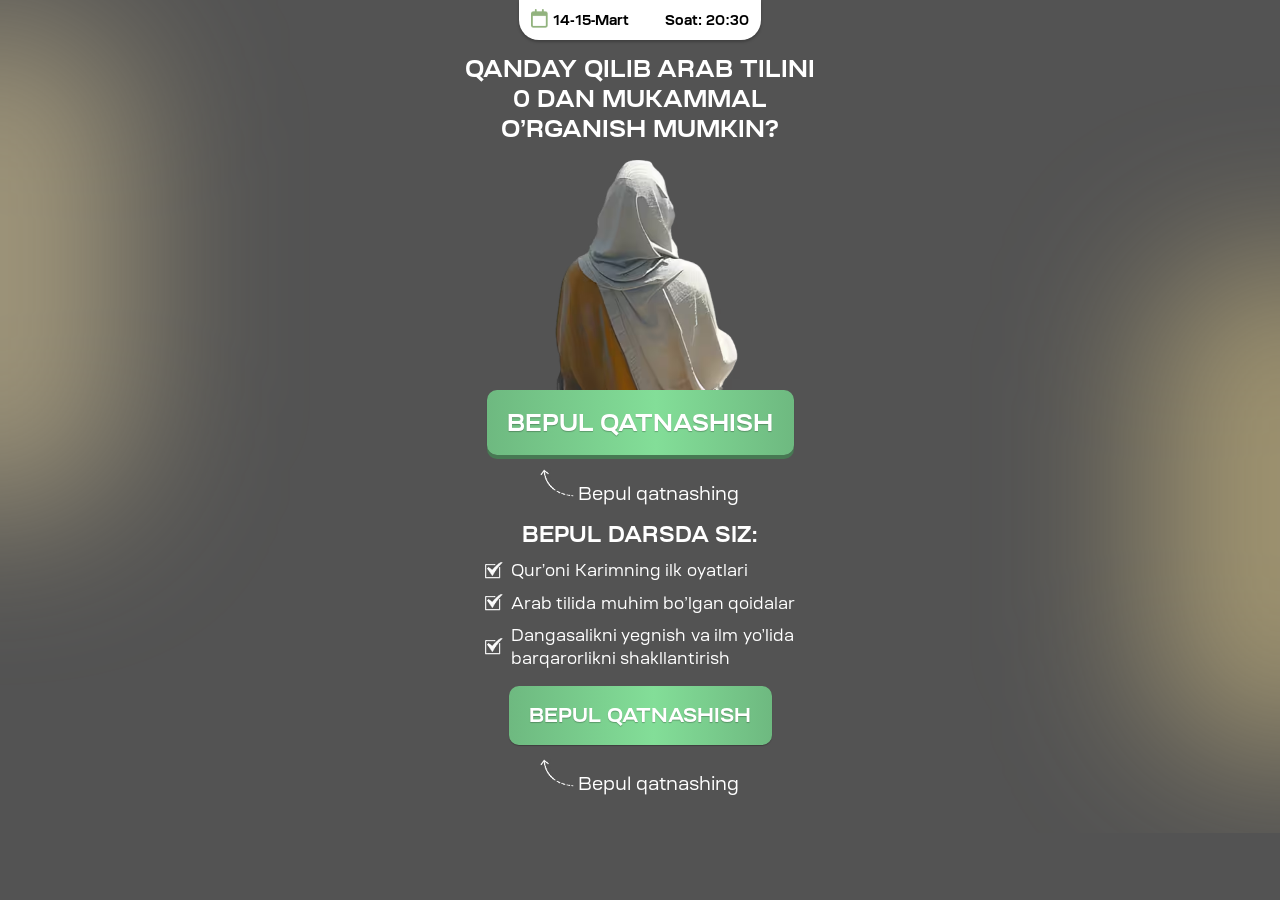
<file: index.html>
<!DOCTYPE html>
<html lang="uz">

<head>
    <meta charset="UTF-8" />
    <meta name="viewport" content="width=device-width, initial-scale=1.0" />
    <title>Hafsa</title>

    <style>
        *{margin:0;padding:0;box-sizing:border-box}html, body{overflow-x:hidden}body{background-color:#535353}.skip-link{position:absolute;left:-9999px;top:auto}.skip-link:focus{left:10px;top:10px;background:#000;color:#fff;padding:10px;z-index:9999;border-radius:10px}.container{max-width:440px;width:100%;margin:0 auto;padding:10px 10px 0;padding-top:0;display:flex;flex-direction:column;align-items:center;position:relative;z-index:21;font-family:sans-serif}.header{width:100%;background-color:white;box-shadow:0px 2px 3px 0px #00000040;border-radius:0 0 20px 20px;padding:12px;display:flex;align-items:center;justify-content:space-between;margin-bottom:14px;max-width:242px}.header__box{display:flex;align-items:center;gap:5px}.header__text{font-family:Ruberoid, sans-serif;color:#000;font-weight:700;font-size:14px;line-height:100%}.header__time{font-family:Ruberoid, sans-serif;font-weight:700;font-size:14px;line-height:100%;text-align:center}.title{font-family:Ruberoid, sans-serif;font-weight:700;font-size:clamp(20.5px, 6.3vw, 24px);line-height:125%;text-align:center;text-transform:uppercase;margin-bottom:10px;color:white;position:relative;z-index:30;width:100%}.title span{color:#dd2908}.expert__img{max-width:200px;width:100%;height:auto;margin-bottom:-35px;position:relative;z-index:1}.shaddow__box{position:relative}.shaddow{position:absolute;background-color:#FEE9AB73;filter:blur(80px);top:20px;left:-150px;border-radius:100px;max-width:279px;width:100%;height:490px}.shaddows{position:absolute;background-color:#FFE49673;filter:blur(80px);right:-150px;top:260px;border-radius:100px;max-width:279px;width:100%;height:490px}.event__btn{text-decoration:none;cursor:pointer;max-width:307px;width:100%;display:flex;align-items:center;justify-content:center;border:none;background:linear-gradient(90deg, #6EB980 0%, #83DE98 55%, #6EB980 100%);box-shadow:0px 4px 0px 0px #477953, 0px 1px 1px 0px #00000040;border-radius:10px;padding:15px 0;height:65px;z-index:20;font-family:Ruberoid, sans-serif;color:#fff;text-shadow:0px 1px 1px #00000040;font-weight:700;font-size:24px;line-height:100%;text-align:center;text-transform:uppercase}.arrow{display:flex;align-items:end;justify-content:end}.arrow img{margin-bottom:5px}.arrow__title{font-family:Ruberoid, sans-serif;font-size:18px;font-weight:400;line-height:100%;color:white}
    </style>

    <link rel="stylesheet" href="./css/main.css" media="print" onload="this.media='all'">
    <noscript>
        <link rel="stylesheet" href="./css/main.css">
    </noscript>
</head>

<body>
    <main id="main-content">
        <div class="shaddow__box">
            <div class="shaddow"></div>
            <div class="shaddows"></div>
        </div>
        <div class="wrapper">

            <div class="container">
                <div class="header">
                    <div class="header__box">
                        <img src="./images/calendar.png" alt="Kalendar belgisi" style="margin-top:-3px;"
                            class="header__text__img" width="17" height="19" loading="lazy" decoding="async">
                        <p class="header__text">14-15-Mart</p>
                    </div>
                    <p class="header__time">Soat: 20:30</p>
                </div>

                <h1 class="title">
                    qanday qilib arab tilini <br>
                    0 dan mukammal <br>
                    o’rganish mumkin?
                </h1>

                <img src="./images/speaker.avif" alt="Speaker rasmi" class="expert__img minifyImg" decoding="async"
                    width="200" height="271" loading="lazy">


                <a class="event__btn registerBtn" style="margin-bottom:14px;" href="#">
                    Bepul qatnashish
                </a>

                <div class="arrow" style="margin-bottom:20px;">
                    <img src="./images/arrow.avif" width="38" height="29" loading="lazy" decoding="async" alt="Arrow">
                    <p class="arrow__title">Bepul qatnashing</p>
                </div>

                <h2 class="event__list__title">Bepul darsda siz:</h2>

                <ul class="event__list">
                    <li class="event__list__item">
                        <div class="event__list__item__number">
                            <img src="./images/verfiy.avif" alt="verify" width="18" height="17" decoding="async"
                                loading="lazy">
                        </div>
                        <p class="event__list__item__text">
                            Qur’oni Karimning ilk oyatlari
                        </p>
                    </li>
                    <li class="event__list__item">
                        <div class="event__list__item__number">
                            <img src="./images/verfiy.avif" alt="verify" width="18" height="17" decoding="async"
                                loading="lazy">
                        </div>
                        <p class="event__list__item__text">
                            Arab tilida muhim bo’lgan qoidalar
                        </p>
                    </li>
                    <li class="event__list__item">
                        <div class="event__list__item__number">
                            <img src="./images/verfiy.avif" alt="verify" width="18" height="17" decoding="async"
                                loading="lazy">
                        </div>
                        <p class="event__list__item__text">
                            Dangasalikni yegnish va ilm yo’lida <br> barqarorlikni shakllantirish
                        </p>
                    </li>
                </ul>

                <a class="event__btn registerBtn"
                    style="margin-bottom:14px; box-shadow: 0px 1px 1px 0px #00000040; height: 59px; font-size: 20px; max-width: 263px;"
                    href="#">
                    Bepul qatnashish
                </a>

                <div class="arrow" style="margin-bottom: 40px;">
                    <img src="./images/arrow.avif" width="38" height="29" loading="lazy" decoding="async" alt="arrow">
                    <p class="arrow__title">Bepul qatnashing</p>
                </div>
            </div>
        </div>
    </main>

</body>

</html>
</file>
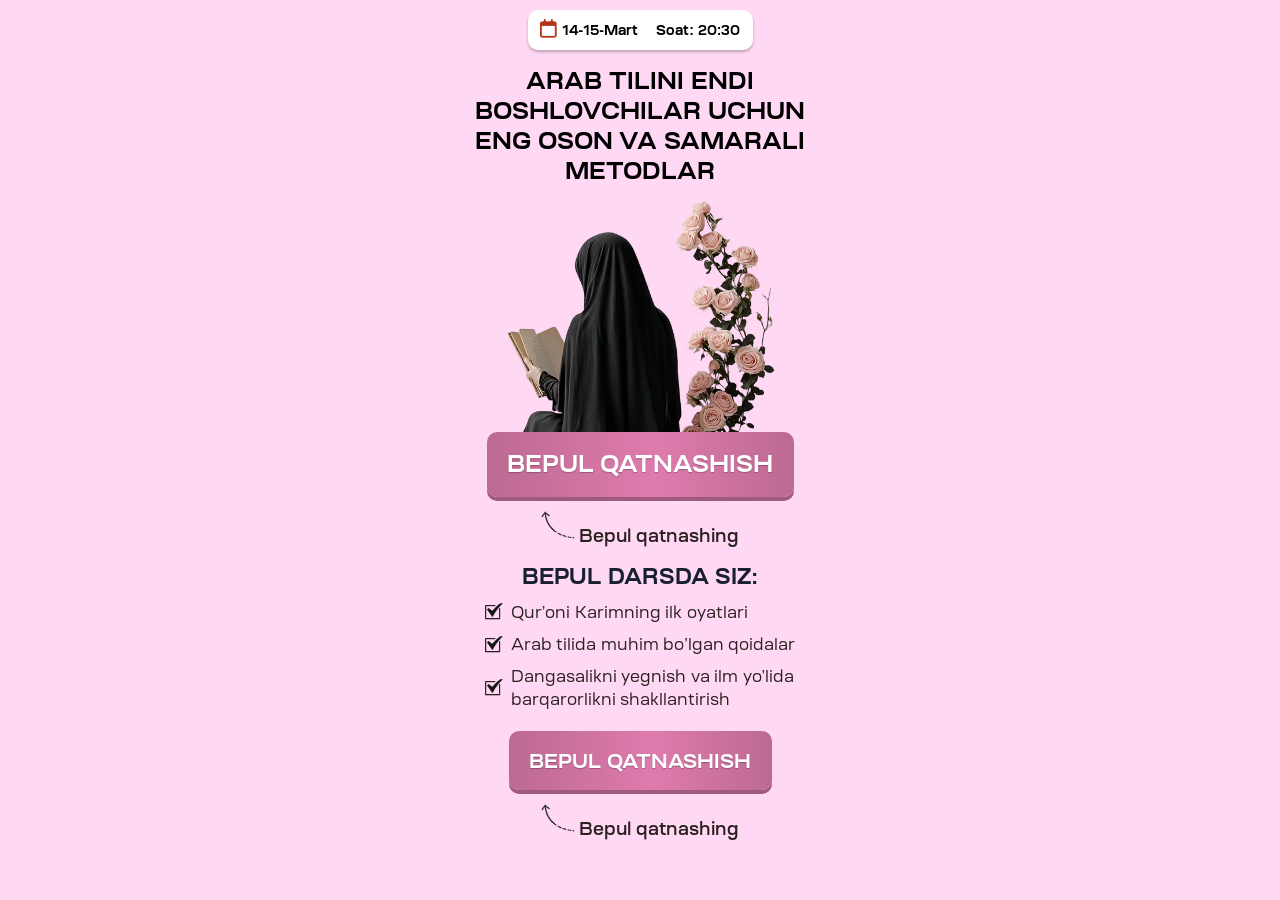
<file: a/index.html>
<!DOCTYPE html>
<html lang="uz">

<head>
    <meta charset="UTF-8" />
    <meta name="viewport" content="width=device-width, initial-scale=1.0" />
    <title>Hafsa</title>

    <style>
    *{margin:0;padding:0;box-sizing:border-box}html, body{overflow-x:hidden}body{background-color:#FFD8F3}.skip-link{position:absolute;left:-9999px;top:auto}.skip-link:focus{left:10px;top:10px;background:#000;color:#fff;padding:10px;z-index:9999;border-radius:10px}.container{max-width:440px;width:100%;margin:0 auto;padding:10px 10px 0;display:flex;flex-direction:column;align-items:center;font-family:sans-serif}.header{width:100%;background-color:white;box-shadow:0px 2px 3px 0px #00000040;border-radius:10px;padding:12px;display:flex;align-items:center;justify-content:space-between;margin-bottom:16px;max-width:225px}.header__box{display:flex;align-items:center;gap:5px}.header__text{font-family:Ruberoid, sans-serif;color:#000;font-weight:700;font-size:14px;line-height:100%;white-space:nowrap}.header__time{font-family:Ruberoid, sans-serif;font-weight:700;font-size:14px;line-height:100%;text-align:center}.title{font-family:Ruberoid, sans-serif;font-weight:700;font-size:clamp(21px, 6.5vw, 24px);line-height:125%;text-align:center;text-transform:uppercase;margin-bottom:10px;width:100%}.title span{color:#dd2908}.expert__img{object-fit:contain;max-width:clamp(260px, 81vw, 270px);width:100%;height:auto;margin-bottom:-35px;position:relative;z-index:1}.event__btn{text-decoration:none;cursor:pointer;max-width:307px;width:100%;display:flex;align-items:center;justify-content:center;border:none;background:linear-gradient(90deg, #BC6A92 0%, #DF7BAD 55%, #BC6A92 100%);box-shadow:0px 4px 0px 0px #A05A7C;border-radius:10px;padding:15px 0;height:65px;z-index:20;font-family:Ruberoid, sans-serif;color:#fff;font-weight:700;font-size:24px;line-height:100%;text-align:center;text-transform:uppercase;text-shadow:0px 1px 1px #00000040}.arrow{display:flex;align-items:end;justify-content:end}.arrow img{margin-bottom:5px}.arrow__title{font-family:Ruberoid, sans-serif;font-size:18px;font-weight:600;line-height:100%;color:#2B2120}
    </style>

    <link rel="stylesheet" href="./css/main.css" media="print" onload="this.media='all'">
    <noscript>
        <link rel="stylesheet" href="./css/main.css">
    </noscript>
</head>

<body>
    <main id="main-content">
        <div class="wrapper">
            <div class="container">
                <div class="header">
                    <div class="header__box">
                        <img src="./images/calendar.avif" alt="Kalendar belgisi" style="margin-top:-3px;"
                            class="header__text__img" width="17" height="19" loading="lazy" decoding="async">
                        <p class="header__text">14-15-Mart</p>
                    </div>
                    <p class="header__time">Soat: 20:30</p>
                </div>

                <h1 class="title">
                    Arab tilini endi <br> boshlovchilar uchun <br> eng oson va samarali <br> metodlar
                </h1>

                <img src="./images/speaker.avif" alt="Speaker rasmi" class="expert__img minifyImg" decoding="async"
                    width="311" height="312" loading="lazy">

                <a class="event__btn registerBtn" style="margin-bottom:14px;" href="#">
                    Bepul qatnashish
                </a>

                <div class="arrow" style="margin-bottom:20px;">
                    <img src="./images/arrow.avif" width="38" height="29" loading="lazy" decoding="async" alt="Arrow">
                    <p class="arrow__title">Bepul qatnashing</p>
                </div>

                <h2 class="event__list__title">Bepul darsda siz:</h2>

                <ul class="event__list">
                    <li class="event__list__item">
                        <div class="event__list__item__number">
                            <img src="./images/verfiy.png" alt="verify" width="18" height="17" decoding="async"
                                loading="lazy">
                        </div>
                        <p class="event__list__item__text">
                            Qur’oni Karimning ilk oyatlari
                        </p>
                    </li>
                    <li class="event__list__item">
                        <div class="event__list__item__number">
                            <img src="./images/verfiy.png" alt="verify" width="18" height="17" decoding="async"
                                loading="lazy">
                        </div>
                        <p class="event__list__item__text">
                            Arab tilida muhim bo’lgan qoidalar
                        </p>
                    </li>
                    <li class="event__list__item">
                        <div class="event__list__item__number">
                            <img src="./images/verfiy.png" alt="verify" width="18" height="17" decoding="async"
                                loading="lazy">
                        </div>
                        <p class="event__list__item__text">
                            Dangasalikni yegnish va ilm yo’lida <br> barqarorlikni shakllantirish
                        </p>
                    </li>
                </ul>

                <a class="event__btn registerBtn"
                    style="margin-bottom:14px; height: 59px; font-size: 20px; max-width: 263px;" href="#">
                    Bepul qatnashish
                </a>

                <div class="arrow" style="margin-bottom: 40px;">
                    <img src="./images/arrow.avif" width="38" height="29" loading="lazy" decoding="async" alt="arrow">
                    <p class="arrow__title">Bepul qatnashing</p>
                </div>
            </div>
        </div>
    </main>

</body>

</html>
</file>
<file: css/main.css>
@font-face{font-family:"Ruberoid";src:url( "../a/font/Ruberoid\ Bold-subset.woff2" ) format( "woff2" );font-weight:700;font-display:swap}@font-face{font-family:"Ruberoid";src:url( "../a/font/Ruberoid\ Semi\ Bold-subset\ \(1\).woff2" ) format( "woff2" );font-weight:600;font-display:swap}@font-face{font-family:"Ruberoid";src:url( "../a/font/Ruberoid\ Regular-subset.woff2" ) format( "woff2" );font-weight:400;font-display:swap}html, body{overflow-x:hidden}.event__list__title{font-family:"Ruberoid" , sans-serif;font-weight:700;font-size:clamp(20px, 4vw, 22px);line-height:100%;text-align:center;text-transform:uppercase;color:white;margin-bottom:14px}.event__list{max-width:371px;display:grid;grid-template:1fr;gap:10px;list-style:none;display:flex;flex-direction:column;justify-content:center;margin-bottom:17px}.event__list__item{display:flex;align-items:center;gap:8px;overflow:hidden}.event__list__item__number{display:flex;align-items:center;justify-content:center;flex-shrink:0}.event__list__item__text{font-family:Ruberoid, sans-serif;font-size:clamp(13px, 4.5vw, 16px);line-height:140%;font-weight:400;color:white}.event__list__item__text span{font-weight:600}
</file>
<file: a/css/main.css>
@font-face{font-family:"Ruberoid";src:url( "../font/Ruberoid\ Bold-subset.woff2" ) format( "woff2" );font-weight:700;font-display:swap}@font-face{font-family:"Ruberoid";src:url( "../font/Ruberoid\ Semi\ Bold-subset\ \(1\).woff2" ) format( "woff2" );font-weight:600;font-display:swap}@font-face{font-family:"Ruberoid";src:url( "../font/Ruberoid\ Regular-subset.woff2" ) format( "woff2" );font-weight:400;font-display:swap}html, body{overflow-x:hidden}.event__list__title{font-family:"Ruberoid" , sans-serif;font-weight:700;font-size:clamp(20px, 4vw, 22px);line-height:100%;text-align:center;text-transform:uppercase;color:#181F2F;margin-bottom:14px}.event__list{max-width:371px;display:grid;grid-template:1fr;gap:10px;list-style:none;margin-bottom:21px}.event__list__item{display:flex;align-items:center;gap:8px;overflow:hidden}.event__list__item__number{display:flex;align-items:center;justify-content:center;flex-shrink:0}.event__list__item__text{font-weight:400;font-family:Ruberoid, sans-serif;font-size:clamp(12px, 3.8vw, 16px);line-height:140%;color:#2B2120}.event__list__item__text span{font-weight:600}
</file>
